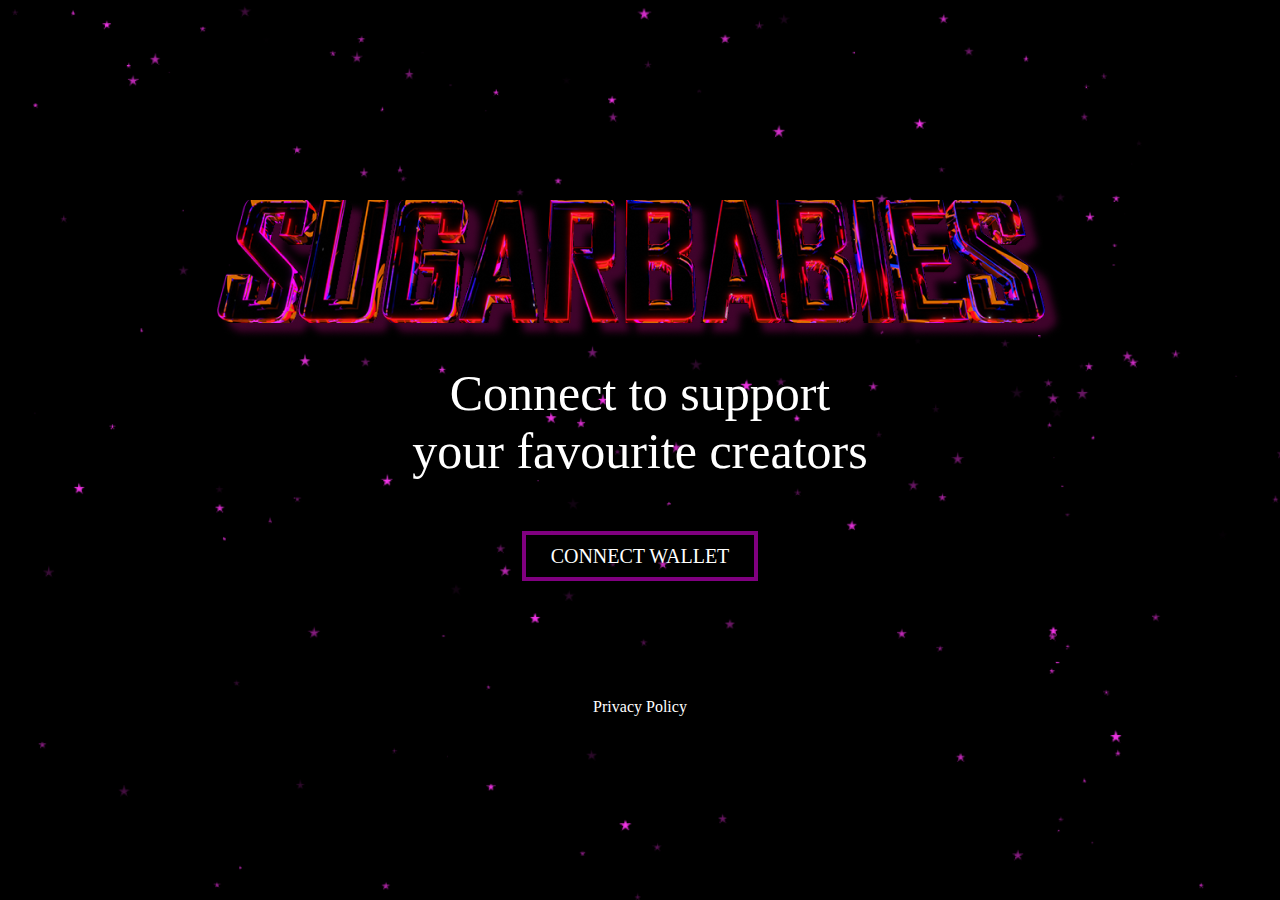
<file: index.html>
<!DOCTYPE html>
<html lang="en">
<head>
    <meta charset="UTF-8">
    <meta http-equiv="X-UA-Compatible" content="IE=edge">
    <meta name="viewport" content="width=device-width, initial-scale=1.0">
    <link rel="stylesheet" href="./styles.css">
    <title>Document</title>
</head>
<body>
    <div class="herosection">
       <div class="mainheading">
           <img src="./img/sugarbabieslogo 1.png" alt="logo">
       </div>
       <div class="subheading">
           Connect to support <br> your favourite creators
       </div>
       <div class="link">
          <a href="./Connect Wallet/wallet.html" class="links">CONNECT WALLET</a>
       </div>
       <div class="privacy">
          Privacy Policy
       </div>
    </div>
</body>
</html>
</file>
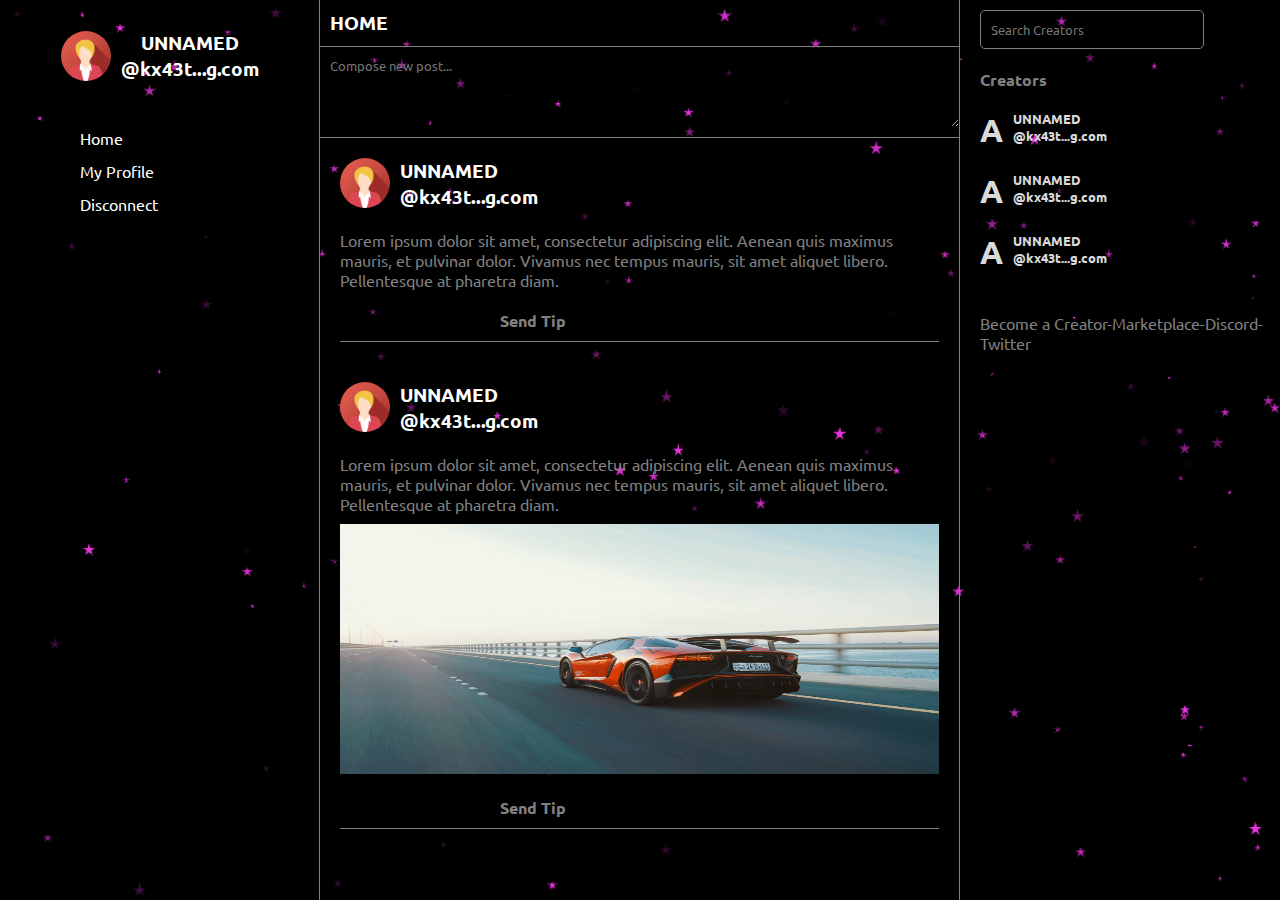
<file: Connect Wallet/wallet.html>
<!DOCTYPE html>
<html lang="en">
  <head>
    <meta charset="UTF-8" />
    <meta http-equiv="X-UA-Compatible" content="IE=edge" />
    <meta name="viewport" content="width=device-width, initial-scale=1.0" />
    <link rel="stylesheet" href="./styleswallet.css" />
    <link
      rel="stylesheet"
      href="https://pro.fontawesome.com/releases/v5.10.0/css/all.css"
      integrity="sha384-AYmEC3Yw5cVb3ZcuHtOA93w35dYTsvhLPVnYs9eStHfGJvOvKxVfELGroGkvsg+p"
      crossorigin="anonymous"
    />
    <link
      href="https://fonts.googleapis.com/css2?family=Noto+Serif:ital,wght@0,400;0,700;1,400;1,700&family=Ubuntu:wght@300&display=swap"
      rel="stylesheet"
    />
    <title>Document</title>
  </head>  
  <body>
    <div class="walletheropage">
      <div class="profileside">
        <div class="account">
          <img src="../img/avatar5.png" alt="account image" class="accimage" />
          <h3 class="accname">
            UNNAMED <br />
            @kx43t...g.com
          </h3>
        </div>
        <div class="accountlinks">
          <a href="./wallet.html" class="home"> <i style="padding-right: 10px;" class="fas fa-home-lg-alt"></i>Home</a
          ><br />
          <a href="../Profile/profile.html" class="myprofile">
            <i style="padding-right: 10px;" class="fal fa-user-circle"></i>My Profile</a
          ><br />
          <a href="../Disconnect/disconnect.html" class="signout">
            <i style="padding-right: 10px;" class="fal fa-sign-out-alt"></i>Disconnect</a
          >
        </div>
      </div>
      <div class="postsside">
        <h3 class="posthead">HOME</h3>
        <div class="postarea">
          <textarea
            class="posttext"
            placeholder="Compose new post..."
          ></textarea>
        </div>
        <h2 class="addphoto">
          <i class="fal fa-image"></i>
        </h2>
        <div class="post1">
          <div class="postacc">
            <img
              src="../img/avatar5.png"
              alt="account image"
              class="accimage"
            />
            <h3 class="accname">
              UNNAMED <br />
              @kx43t...g.com
            </h3>
          </div>
          <div class="postpara">
            <p>
              Lorem ipsum dolor sit amet, consectetur adipiscing elit. Aenean
              quis maximus mauris, et pulvinar dolor. Vivamus nec tempus mauris,
              sit amet aliquet libero. Pellentesque at pharetra diam.
            </p>
          </div>
          <div class="posticons">
            <h4 class="comments"><i class="fas fa-comment-alt-lines"></i></h4>
            <h4 class="star"><i class="fal fa-star"></i></h4>
            <h4 class="tip">Send Tip</h4>
          </div>
        </div>
        <div class="post1">
          <div class="postacc">
            <img
              src="../img/avatar5.png"
              alt="account image"
              class="accimage"
            />
            <h3 class="accname">
              UNNAMED <br />
              @kx43t...g.com
            </h3>
          </div>
          <div class="postpara">
            <p>
              Lorem ipsum dolor sit amet, consectetur adipiscing elit. Aenean
              quis maximus mauris, et pulvinar dolor. Vivamus nec tempus mauris,
              sit amet aliquet libero. Pellentesque at pharetra diam.
            </p>
            <img
              class="sampphoto"
              src="../img/sampphoto.jpg"
              alt="samp photo"
            />
          </div>
          <div class="posticons">
            <h4 class="comments"><i class="fas fa-comment-alt-lines"></i></h4>
            <h4 class="star"><i class="fal fa-star"></i></h4>
            <h4 class="tip">Send Tip</h4>
          </div>
        </div>
      </div>
      <div class="creatorsside">
        <input
          type="text"
          placeholder="Search Creators"
          class="creatorsinput"
        />
        <h4 class="creators">Creators</h4>
        <div class="creator1">
          <h1 class="creator1-img">A</h1>
          <h5>
            UNNAMED <br />
            @kx43t...g.com
          </h5>
        </div>
        <div class="creator1">
          <h1 class="creator1-img">A</h1>
          <h5>
            UNNAMED <br />
            @kx43t...g.com
          </h5>
        </div>
        <div class="creator1">
          <h1 class="creator1-img">A</h1>
          <h5>
            UNNAMED <br />
            @kx43t...g.com
          </h5>
        </div>
        <p style="color: gray;padding-top: 40px;">Become a Creator-Marketplace-Discord-Twitter</p>
      </div>
    </div>
  </body>
</html>
</file>
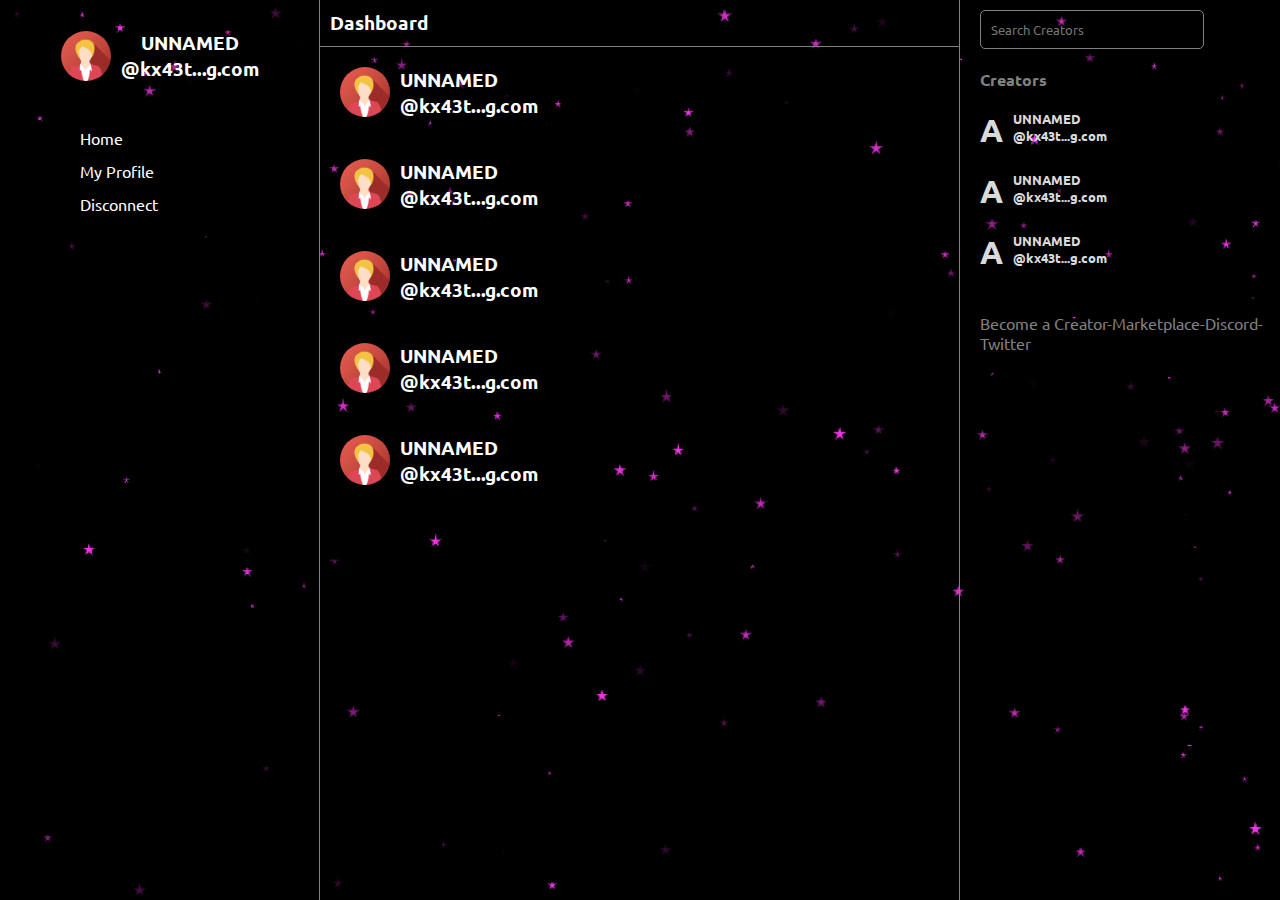
<file: Disconnect/disconnect.html>
<!DOCTYPE html>
<html lang="en">
  <head>
    <meta charset="UTF-8" />
    <meta http-equiv="X-UA-Compatible" content="IE=edge" />
    <meta name="viewport" content="width=device-width, initial-scale=1.0" />
    <link rel="stylesheet" href="./disconnect.css" />
    <link
      rel="stylesheet"
      href="https://pro.fontawesome.com/releases/v5.10.0/css/all.css"
      integrity="sha384-AYmEC3Yw5cVb3ZcuHtOA93w35dYTsvhLPVnYs9eStHfGJvOvKxVfELGroGkvsg+p"
      crossorigin="anonymous"
    />
    <link
      href="https://fonts.googleapis.com/css2?family=Noto+Serif:ital,wght@0,400;0,700;1,400;1,700&family=Ubuntu:wght@300&display=swap"
      rel="stylesheet"
    />
    <title>Document</title>
  </head>
  <body>
    <div class="walletheropage">
      <div class="profileside">
        <div class="account">
          <img src="../img/avatar5.png" alt="account image" class="accimage" />
          <h3 class="accname">
            UNNAMED <br />
            @kx43t...g.com
          </h3>
        </div>
        <div class="accountlinks">
          <a href="../Connect Wallet/wallet.html" class="home"> <i style="padding-right: 10px;" class="fas fa-home-lg-alt"></i>Home</a
          ><br />
          <a href="../Profile/profile.html" class="myprofile">
            <i style="padding-right: 10px;" class="fal fa-user-circle"></i>My Profile</a
          ><br />
          <a href="../Disconnect/disconnect.html" class="signout">
            <i style="padding-right: 10px;" class="fal fa-sign-out-alt"></i>Disconnect</a
          >
        </div>
      </div>
      <div class="postsside">
        <h3 class="posthead">Dashboard</h3>
        <div class="post1">
          <div class="postacc">
            <img
              src="../img/avatar5.png"
              alt="account image"
              class="accimage"
            />
            <h3 class="accname">
              UNNAMED <br />
              @kx43t...g.com
            </h3>
          </div>
        </div>
        <div class="post1">
          <div class="postacc">
            <img
              src="../img/avatar5.png"
              alt="account image"
              class="accimage"
            />
            <h3 class="accname">
              UNNAMED <br />
              @kx43t...g.com
            </h3>
          </div>
        </div>
        <div class="post1">
            <div class="postacc">
              <img
                src="../img/avatar5.png"
                alt="account image"
                class="accimage"
              />
              <h3 class="accname">
                UNNAMED <br />
                @kx43t...g.com
              </h3>
            </div>
          </div>
          <div class="post1">
            <div class="postacc">
              <img
                src="../img/avatar5.png"
                alt="account image"
                class="accimage"
              />
              <h3 class="accname">
                UNNAMED <br />
                @kx43t...g.com
              </h3>
            </div>
          </div>
          <div class="post1">
            <div class="postacc">
              <img
                src="../img/avatar5.png"
                alt="account image"
                class="accimage"
              />
              <h3 class="accname">
                UNNAMED <br />
                @kx43t...g.com
              </h3>
            </div>
          </div>
      </div>
      <div class="creatorsside">
        <input
          type="text"
          placeholder="Search Creators"
          class="creatorsinput"
        />
        <h4 class="creators">Creators</h4>
        <div class="creator1">
          <h1 class="creator1-img">A</h1>
          <h5>
            UNNAMED <br />
            @kx43t...g.com
          </h5>
        </div>
        <div class="creator1">
          <h1 class="creator1-img">A</h1>
          <h5>
            UNNAMED <br />
            @kx43t...g.com
          </h5>
        </div>
        <div class="creator1">
          <h1 class="creator1-img">A</h1>
          <h5>
            UNNAMED <br />
            @kx43t...g.com
          </h5>
        </div>
        <p style="color: gray;padding-top: 40px;">Become a Creator-Marketplace-Discord-Twitter</p>
      </div>
    </div>
  </body>
</html>
</file>
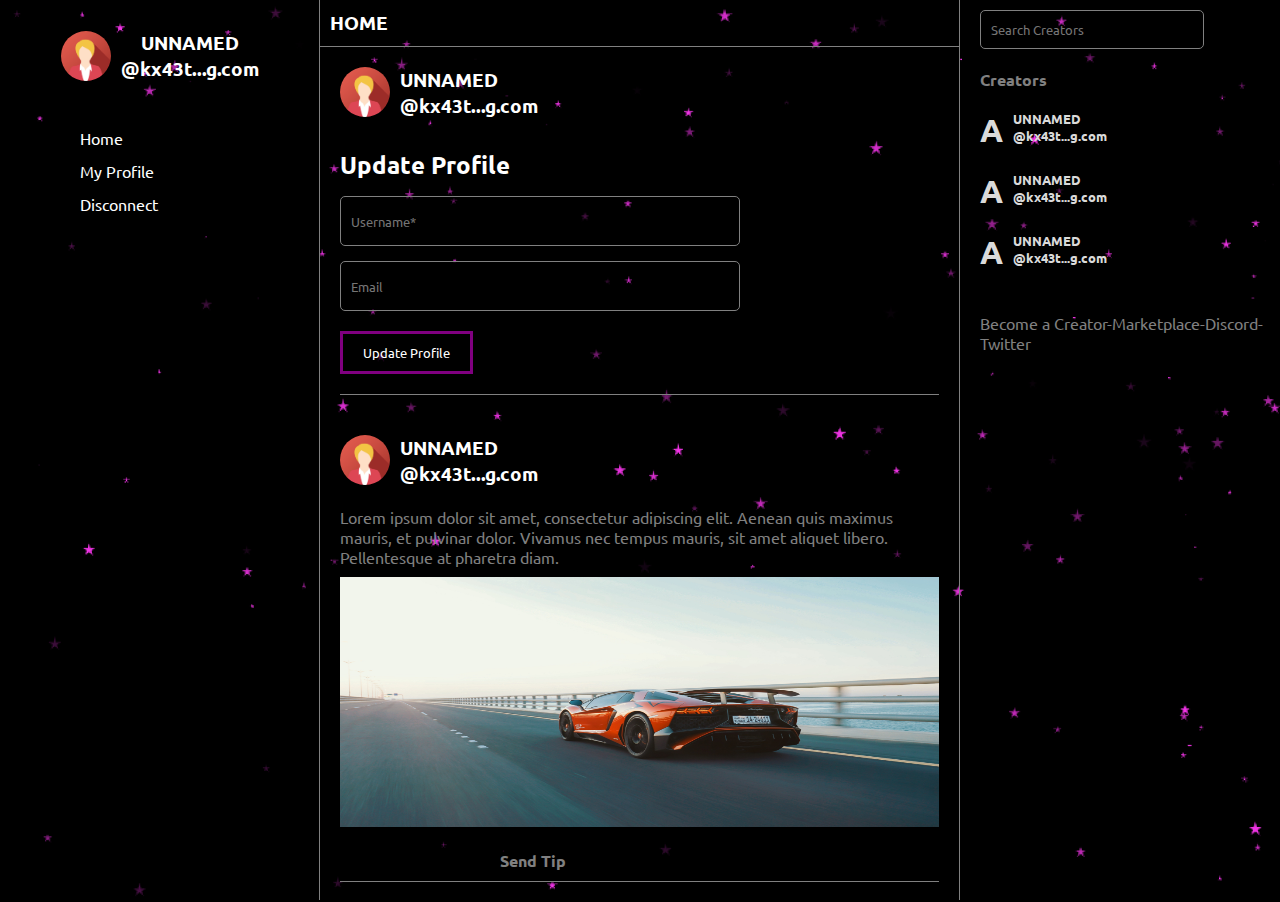
<file: Profile/profile.html>
<!DOCTYPE html>
<html lang="en">
  <head>
    <meta charset="UTF-8" />
    <meta http-equiv="X-UA-Compatible" content="IE=edge" />
    <meta name="viewport" content="width=device-width, initial-scale=1.0" />
    <link rel="stylesheet" href="./profile.css" />
    <link
      rel="stylesheet"
      href="https://pro.fontawesome.com/releases/v5.10.0/css/all.css"
      integrity="sha384-AYmEC3Yw5cVb3ZcuHtOA93w35dYTsvhLPVnYs9eStHfGJvOvKxVfELGroGkvsg+p"
      crossorigin="anonymous"
    />
    <link
      href="https://fonts.googleapis.com/css2?family=Noto+Serif:ital,wght@0,400;0,700;1,400;1,700&family=Ubuntu:wght@300&display=swap"
      rel="stylesheet"
    />
    <title>Document</title>
  </head>
  <body>
    <div class="walletheropage">
      <div class="profileside">
        <div class="account">
          <img src="../img/avatar5.png" alt="account image" class="accimage" />
          <h3 class="accname">
            UNNAMED <br />
            @kx43t...g.com
          </h3>
        </div>
        <div class="accountlinks">
          <a href="../Connect Wallet/wallet.html" class="home"> <i style="padding-right: 10px;" class="fas fa-home-lg-alt"></i>Home</a
          ><br />
          <a href="./profile.html" class="myprofile">
            <i style="padding-right: 10px;" class="fal fa-user-circle"></i>My Profile</a
          ><br />
          <a href="../Disconnect/disconnect.html" class="signout">
            <i style="padding-right: 10px;" class="fal fa-sign-out-alt"></i>Disconnect</a
          >
        </div>
      </div>
      <div class="postsside">
        <h3 class="posthead">HOME</h3>
        
        <div class="post1">
          <div class="postacc">
            <img
              src="../img/avatar5.png"
              alt="account image"
              class="accimage"
            />
            <h3 class="accname">
              UNNAMED <br />
              @kx43t...g.com
            </h3>
          </div>
          <div class="updation">
            <h2 class="updateprofile">Update Profile</h2>
          <input
          type="text"
          placeholder="Username*"
          class="input-update"
        />  
        <input
        type="text"
        placeholder="Email"
        class="input-update01"
      />  
      <br>
      <button class="update">Update Profile</button>
    </div>
        </div>
        <div class="post1">
          <div class="postacc">
            <img
              src="../img/avatar5.png"
              alt="account image"
              class="accimage"
            />
            <h3 class="accname">
              UNNAMED <br />
              @kx43t...g.com
            </h3>
          </div>
          <div class="postpara">
            <p>
              Lorem ipsum dolor sit amet, consectetur adipiscing elit. Aenean
              quis maximus mauris, et pulvinar dolor. Vivamus nec tempus mauris,
              sit amet aliquet libero. Pellentesque at pharetra diam.
            </p>
            <img
              class="sampphoto"
              src="../img/sampphoto.jpg"
              alt="samp photo"
            />
          </div>
          <div class="posticons">
            <h4 class="comments"><i class="fas fa-comment-alt-lines"></i></h4>
            <h4 class="star"><i class="fal fa-star"></i></h4>
            <h4 class="tip">Send Tip</h4>
          </div>
        </div>
      </div>
      <div class="creatorsside">
        <input
          type="text"
          placeholder="Search Creators"
          class="creatorsinput"
        />
        <h4 class="creators">Creators</h4>
        <div class="creator1">
          <h1 class="creator1-img">A</h1>
          <h5>
            UNNAMED <br />
            @kx43t...g.com
          </h5>
        </div>
        <div class="creator1">
          <h1 class="creator1-img">A</h1>
          <h5>
            UNNAMED <br />
            @kx43t...g.com
          </h5>
        </div>
        <div class="creator1">
          <h1 class="creator1-img">A</h1>
          <h5>
            UNNAMED <br />
            @kx43t...g.com
          </h5>
        </div>
        <p style="color: gray;padding-top: 40px;">Become a Creator-Marketplace-Discord-Twitter</p>
      </div>
    </div>
  </body>
</html>
</file>
<file: styles.css>
*{
    margin: 0;
    padding: 0;
    box-sizing: border-box;
}
body{
    background-color: black;
    background-image: url(../img/download\ \(3\)\ 1.png);
}
.herosection{
    /* background: url(./img/background00.jpg); */
    background-color: black;
    background-image: url(./img/download\ \(3\)\ 1.png);
    height: 100vh;
    background-size: cover;
    padding-top: 200px;
}
.mainheading{
    color: purple;
    text-align: center;
    font-size: 100px;
}
.subheading{
    color: white;
    text-align: center;
    font-size: 50px;
}
.links{
    padding: 10px 25px;
    border: 4px solid purple;
    text-decoration: none;
    color: white;
    font-size: 20px;
}
.links:hover{
    background-color: purple;
}
.link{
    margin-top: 65px;
    text-align: center;
}
.privacy{
    color: white;
    text-align: center;
    padding-top: 130px;
}
</file>
<file: Connect Wallet/styleswallet.css>
*{
    margin: 0;
    padding: 0;
    box-sizing: border-box;
    font-family: 'Ubuntu', sans-serif;
} 
body{
    background-color: black;
    background-image: url(../img/download\ \(3\)\ 1.png);  
}
.walletheropage{
    background-color: black;
    background-image: url(../img/download\ \(3\)\ 1.png);
    height: 100vh;
    width: 100%;
    display: flex;
}
.profileside{
    width: 25%;
    border-right: 1px solid gray;
    height: 100%;
}
.account{
    display: flex;
    margin-top: 30px;
    justify-content: center;
    align-items: center;
    text-align: center;
}
.accimage{
    height: 50px;
    width: 50px;
    border-radius: 50%;
    margin-right: 10px;
}
.accname{
    color: white;
}
.accountlinks{
    color: white;
    margin-top: 40px;
    margin-left: 70px;
    line-height: 2;
}
.home{
    text-decoration: none;
    color: white;
}
.myprofile{
    text-decoration: none;
    color: white;
}
.signout{
    text-decoration: none;
    color: white;
}
.postsside{
    width: 50%;
    border-right: 1px solid gray;
    height: 100%;
}
.posthead{
    padding-left: 10px;
    color: white;
    padding-top: 10px;
    padding-bottom: 10px;
    border-bottom: 1px solid gray;   
}
.posttext{
    width: 100%;
    height: 80px;
    background-color: transparent;
    color: white;
    border: none;
    outline: none;
    padding: 10px;
}
.addphoto{
    color: gray;
    padding-left: 7px;
    padding-bottom: 7px;
    border-bottom: 1px solid gray;
}
.post1{
    padding: 20px;
}
.postacc{
    display: flex;
}
.postpara{
    color: gray;
    padding-top: 20px;
    padding-bottom: 20px;
}
.sampphoto{
    margin-top: 10px;
    height: 250px;
    width: 100%;
}
.posticons{
    display: flex;
    padding-bottom: 10px;
    border-bottom: 1px solid gray;
}
.comments{
    color: gray;
}
.star{
    color: gray;
    padding-left: 80px;
}
.tip{
    color: gray;
    padding-left: 80px;
}
.creatorsside{
    width: 25%;
    padding-top: 10px;
    padding-left: 20px;
}
.creatorsinput{
    padding: 10px;
    border: 1px solid gray;
    outline: none;
    border-radius: 5px;
    color: gray;
    background: transparent;
}
.creators{
    color: gray;
    padding-top: 20px;
}
.creator1{
    color: rgb(218, 218, 218);
    display: flex; 
    padding-top: 20px;
}
.creator1-img{
    padding-right: 10px;
}
</file>
<file: Disconnect/disconnect.css>
*{
    margin: 0;
    padding: 0;
    box-sizing: border-box;
    font-family: 'Ubuntu', sans-serif;
}
body{
    background-color: black;
    background-image: url(../img/download\ \(3\)\ 1.png);
}
.walletheropage{
    background-color: black;
    background-image: url(../img/download\ \(3\)\ 1.png);
    height: 100vh;
    width: 100%;
    display: flex;
}
.profileside{
    width: 25%;
    border-right: 1px solid gray;
    height: 100%;
}
.account{
    display: flex;
    margin-top: 30px;
    justify-content: center;
    align-items: center;
    text-align: center;
}
.accimage{
    height: 50px;
    width: 50px;
    border-radius: 50%;
    margin-right: 10px;
}
.accname{
    color: white;
}
.accountlinks{
    color: white;
    margin-top: 40px;
    margin-left: 70px;
    line-height: 2;
}
.home{
    text-decoration: none;
    color: white;
}
.myprofile{
    text-decoration: none;
    color: white;
}
.signout{
    text-decoration: none;
    color: white;
}
.postsside{
    width: 50%;
    border-right: 1px solid gray;
    height: 100%;
}
.posthead{
    padding-left: 10px;
    color: white;
    padding-top: 10px;
    padding-bottom: 10px;
    border-bottom: 1px solid gray;   
}
.posttext{
    width: 100%;
    height: 80px;
    background-color: black;
    color: white;
    border: none;
    outline: none;
    padding: 10px;
}
.addphoto{
    color: gray;
    padding-left: 7px;
    padding-bottom: 7px;
    border-bottom: 1px solid gray;
}
.post1{
    padding: 20px;
}
.postacc{
    display: flex;
}
.postpara{
    color: gray;
    padding-top: 20px;
    padding-bottom: 20px;
}
.sampphoto{
    margin-top: 10px;
    height: 250px;
    width: 100%;
}
.posticons{
    display: flex;
    padding-bottom: 10px;
    border-bottom: 1px solid gray;
}
.comments{
    color: gray;
}
.star{
    color: gray;
    padding-left: 80px;
}
.tip{
    color: gray;
    padding-left: 80px;
}
.creatorsside{
    width: 25%;
    padding-top: 10px;
    padding-left: 20px;
}
.creatorsinput{
    padding: 10px;
    border: 1px solid gray;
    outline: none;
    border-radius: 5px;
    color: gray;
    background: transparent;
}
.creators{
    color: gray;
    padding-top: 20px;
}
.creator1{
    color: rgb(218, 218, 218);
    display: flex; 
    padding-top: 20px;
}
.creator1-img{
    padding-right: 10px;
}
</file>
<file: Profile/profile.css>
*{
    margin: 0;
    padding: 0;
    box-sizing: border-box;
    font-family: 'Ubuntu', sans-serif;
}
body{
    background-color: black;
    background-image: url(../img/download\ \(3\)\ 1.png);
}
.walletheropage{
    background-color: black;
    background-image: url(../img/download\ \(3\)\ 1.png);
    height: 100vh;
    width: 100%;
    display: flex;
}
.profileside{
    width: 25%;
    border-right: 1px solid gray;
    height: 100%;
}
.account{
    display: flex;
    margin-top: 30px;
    justify-content: center;
    align-items: center;
    text-align: center;
}
.accimage{
    height: 50px;
    width: 50px;
    border-radius: 50%;
    margin-right: 10px;
}
.accname{
    color: white;
}
.accountlinks{
    color: white;
    margin-top: 40px;
    margin-left: 70px;
    line-height: 2;
}
.home{
    text-decoration: none;
    color: white;
}
.myprofile{
    text-decoration: none;
    color: white;
}
.signout{
    text-decoration: none;
    color: white;
}
.postsside{
    width: 50%;
    border-right: 1px solid gray;
    height: 100%;
}
.posthead{
    padding-left: 10px;
    color: white;
    padding-top: 10px;
    padding-bottom: 10px;
    border-bottom: 1px solid gray;   
}
.posttext{
    width: 100%;
    height: 80px;
    background-color: black;
    color: white;
    border: none;
    outline: none;
    padding: 10px;
}
.addphoto{
    color: gray;
    padding-left: 7px;
    padding-bottom: 7px;
    border-bottom: 1px solid gray;
}
.post1{
    padding: 20px;
}
.postacc{
    display: flex;
}
.postpara{
    color: gray;
    padding-top: 20px;
    padding-bottom: 20px;
}
.sampphoto{
    margin-top: 10px;
    height: 250px;
    width: 100%;
}
.posticons{
    display: flex;
    padding-bottom: 10px;
    border-bottom: 1px solid gray;
}
.comments{
    color: gray;
}
.star{
    color: gray;
    padding-left: 80px;
}
.tip{
    color: gray;
    padding-left: 80px;
}
.creatorsside{
    width: 25%;
    padding-top: 10px;
    padding-left: 20px;
}
.creatorsinput{
    padding: 10px;
    border: 1px solid gray;
    outline: none;
    border-radius: 5px;
    color: gray;
    background: transparent;
}
.creators{
    color: gray;
    padding-top: 20px;
}
.creator1{
    color: rgb(218, 218, 218);
    display: flex; 
    padding-top: 20px;
}
.creator1-img{
    padding-right: 10px;
}
.input-update{
    height: 50px;
    width: 400px;
    padding: 10px;
    border: 1px solid gray;
    outline: none;
    border-radius: 5px;
    color: gray;
    background: transparent;
    margin-top: 15px;
}
.input-update01{
    height: 50px;
    width: 400px;
    padding: 10px;
    border: 1px solid gray;
    outline: none;
    border-radius: 5px;
    color: gray;
    background: transparent;
    margin-top: 15px;
}
.update{
    color: white;
    padding: 10px 20px;
    border: 3px solid purple;
    background: transparent;
    margin-top: 20px;
    margin-bottom: 20px;
}
.updation{
    border-bottom: 1px solid gray;
}
.updateprofile{
    color: white;
    margin-top: 30px;
}
</file>
